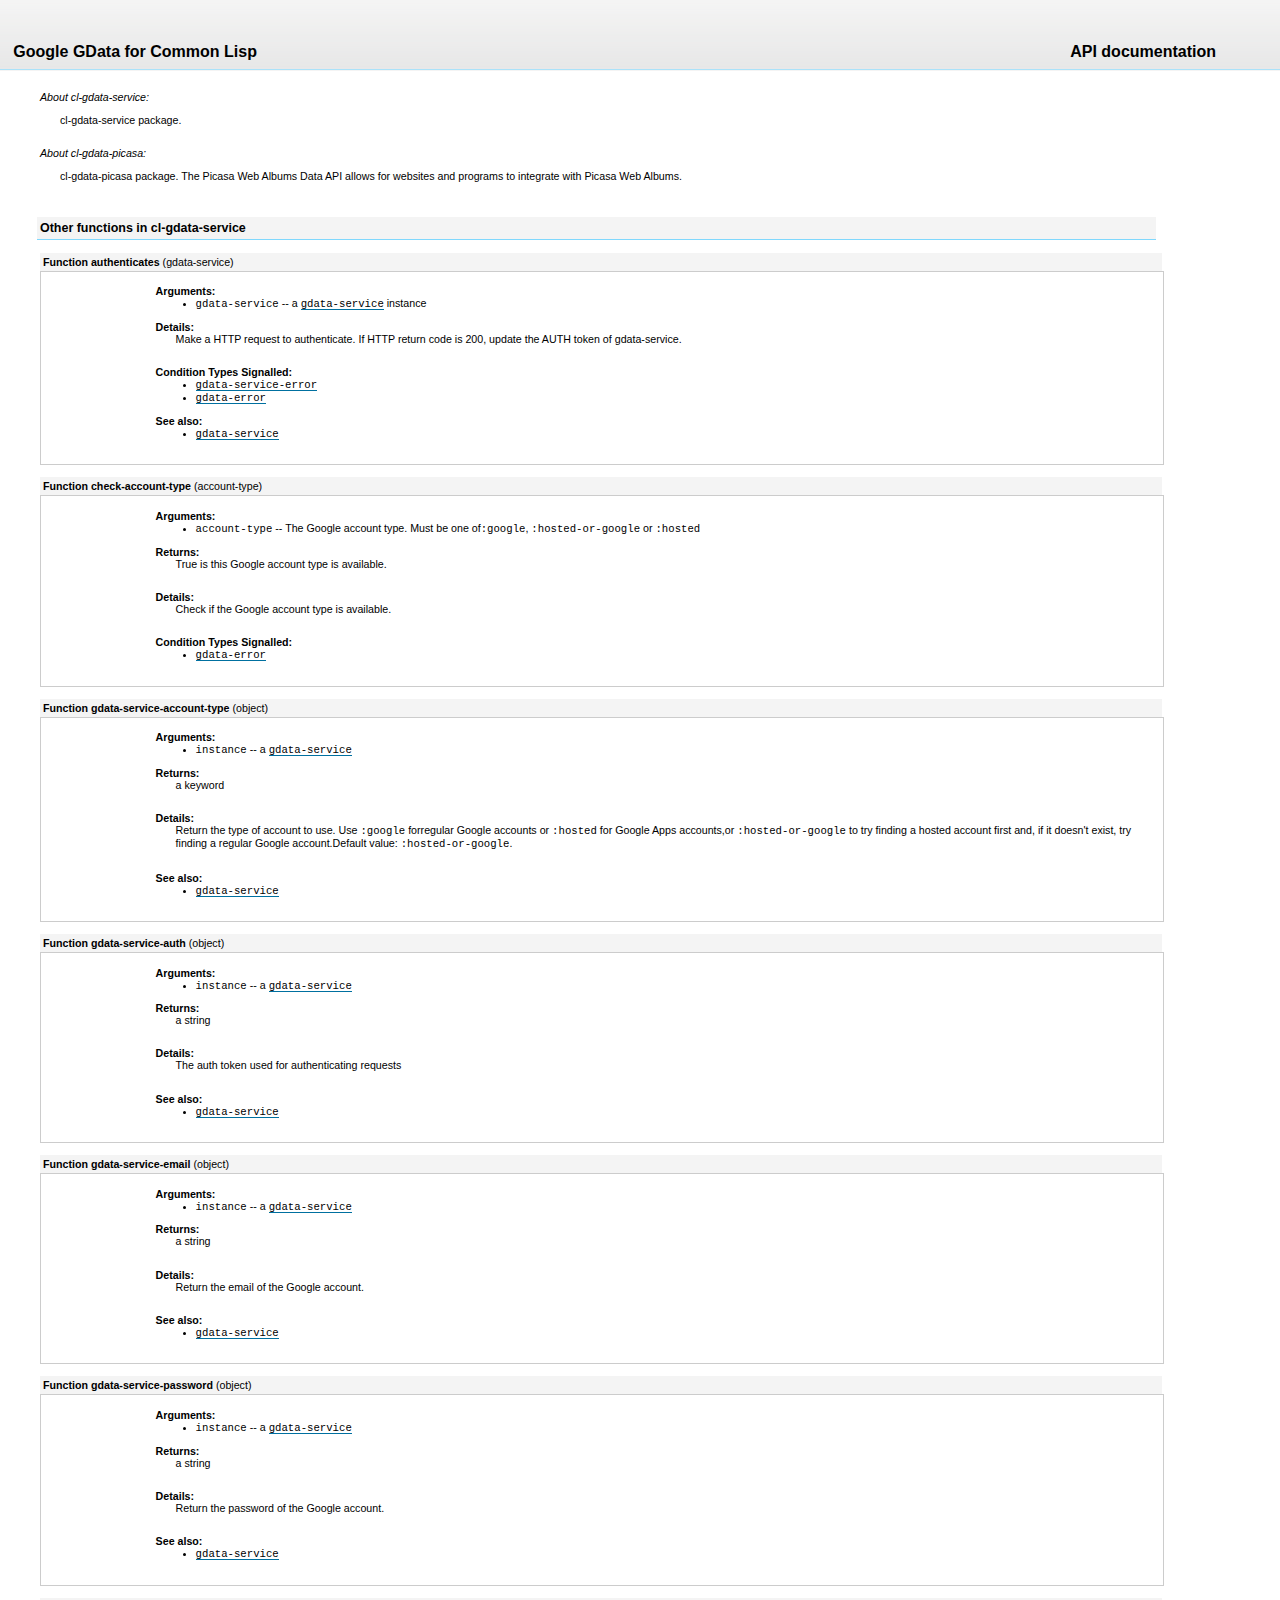
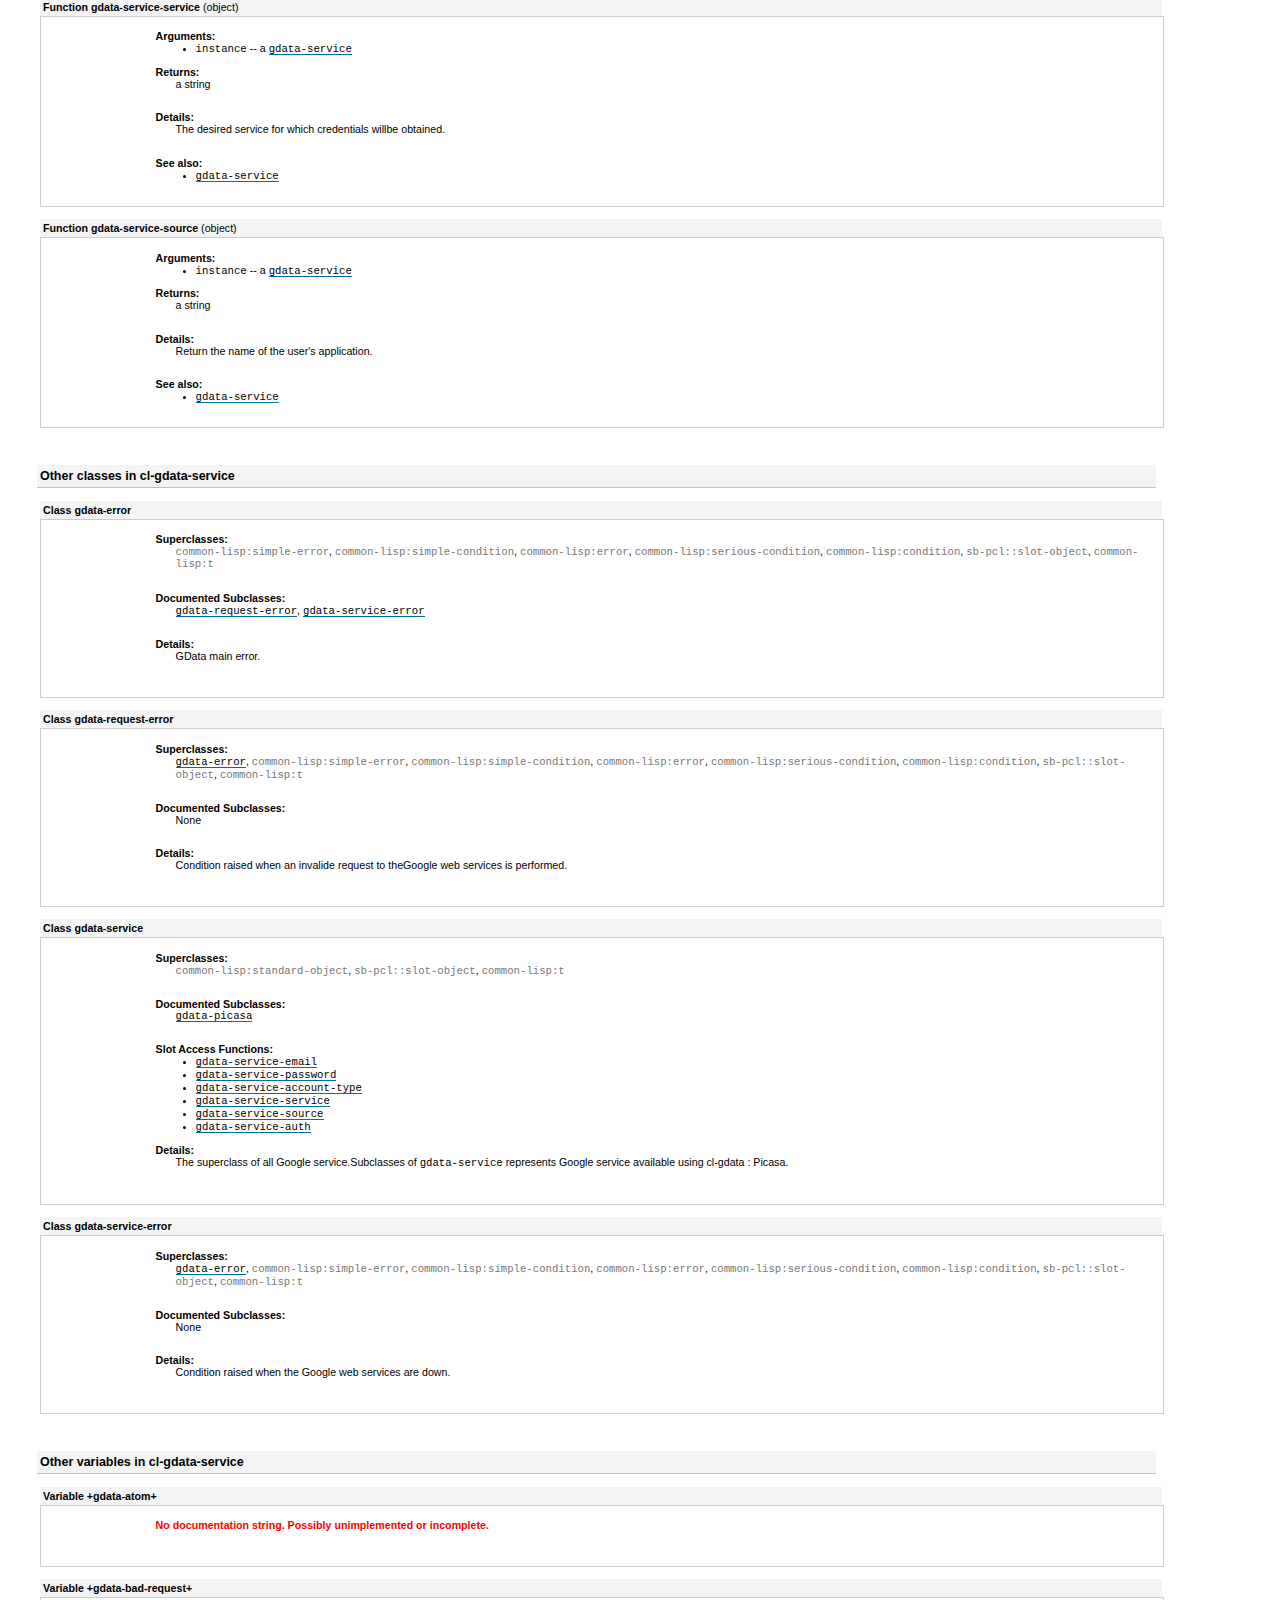
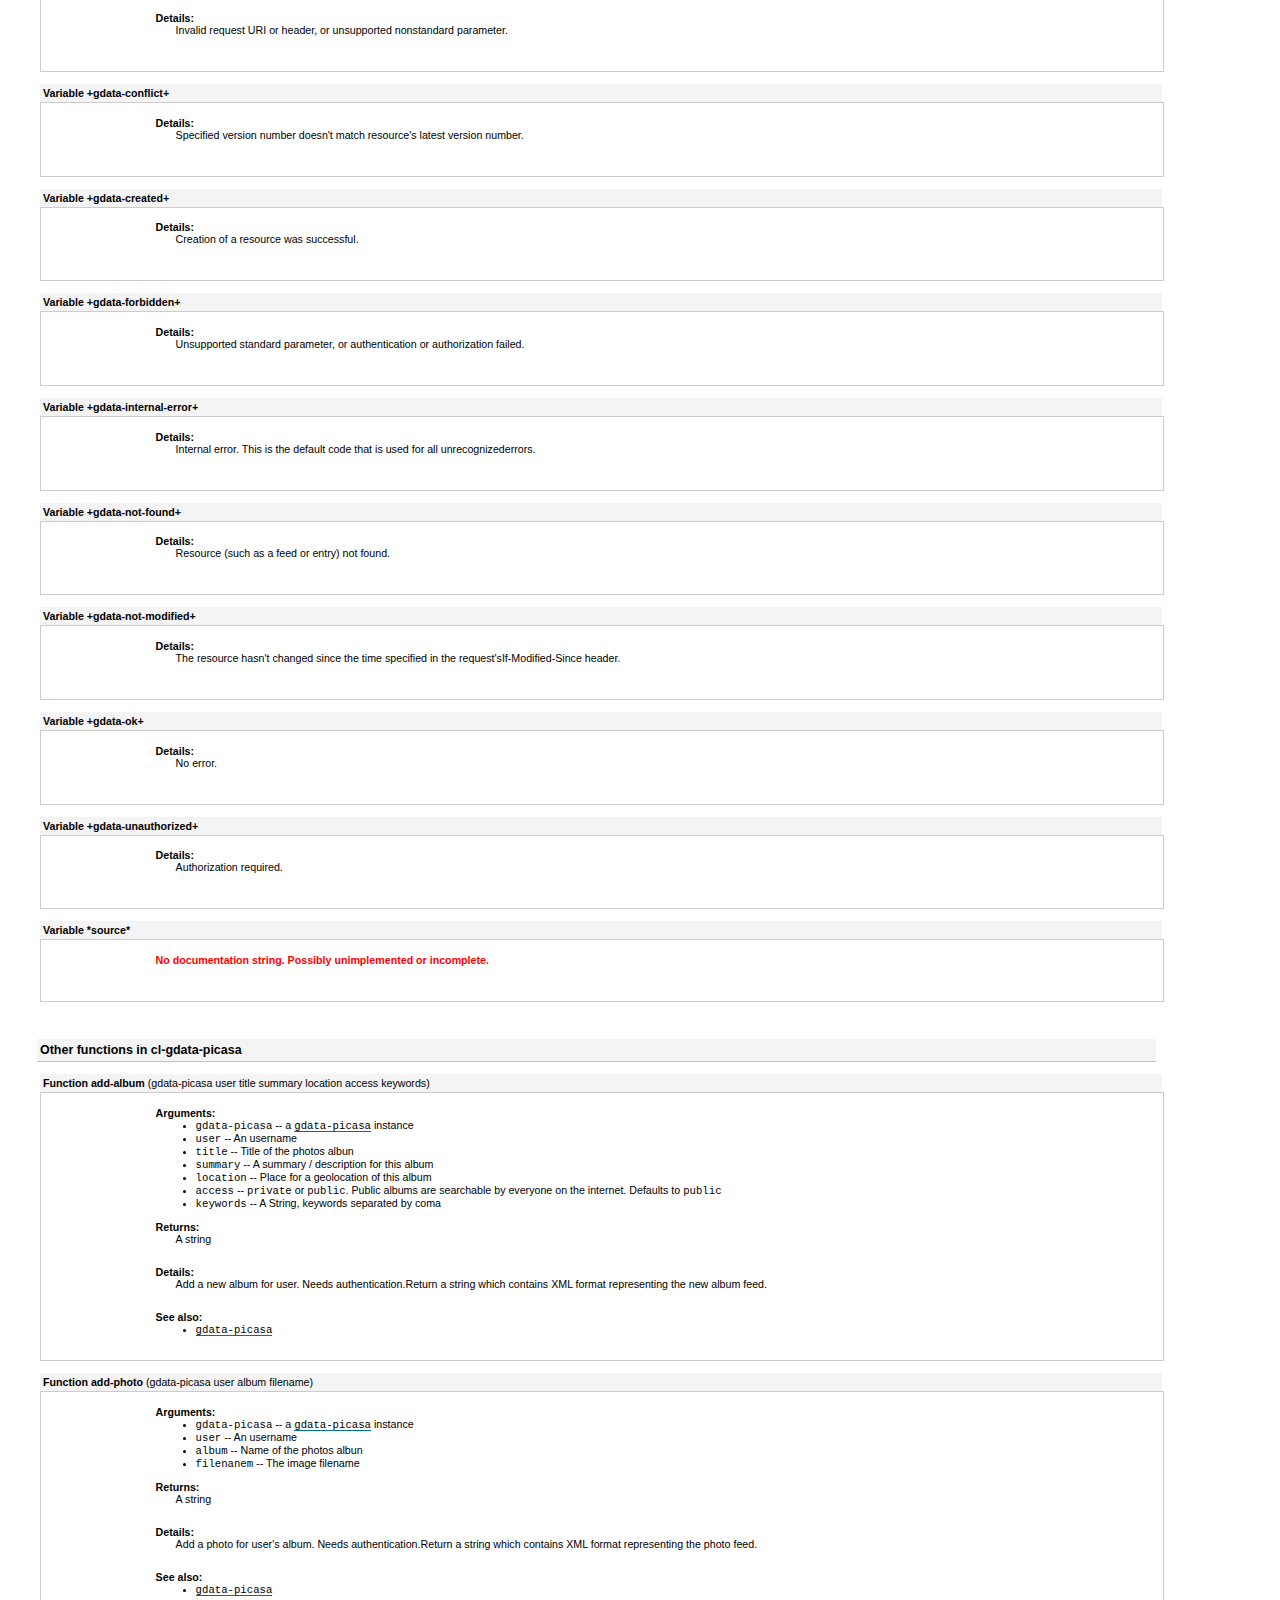
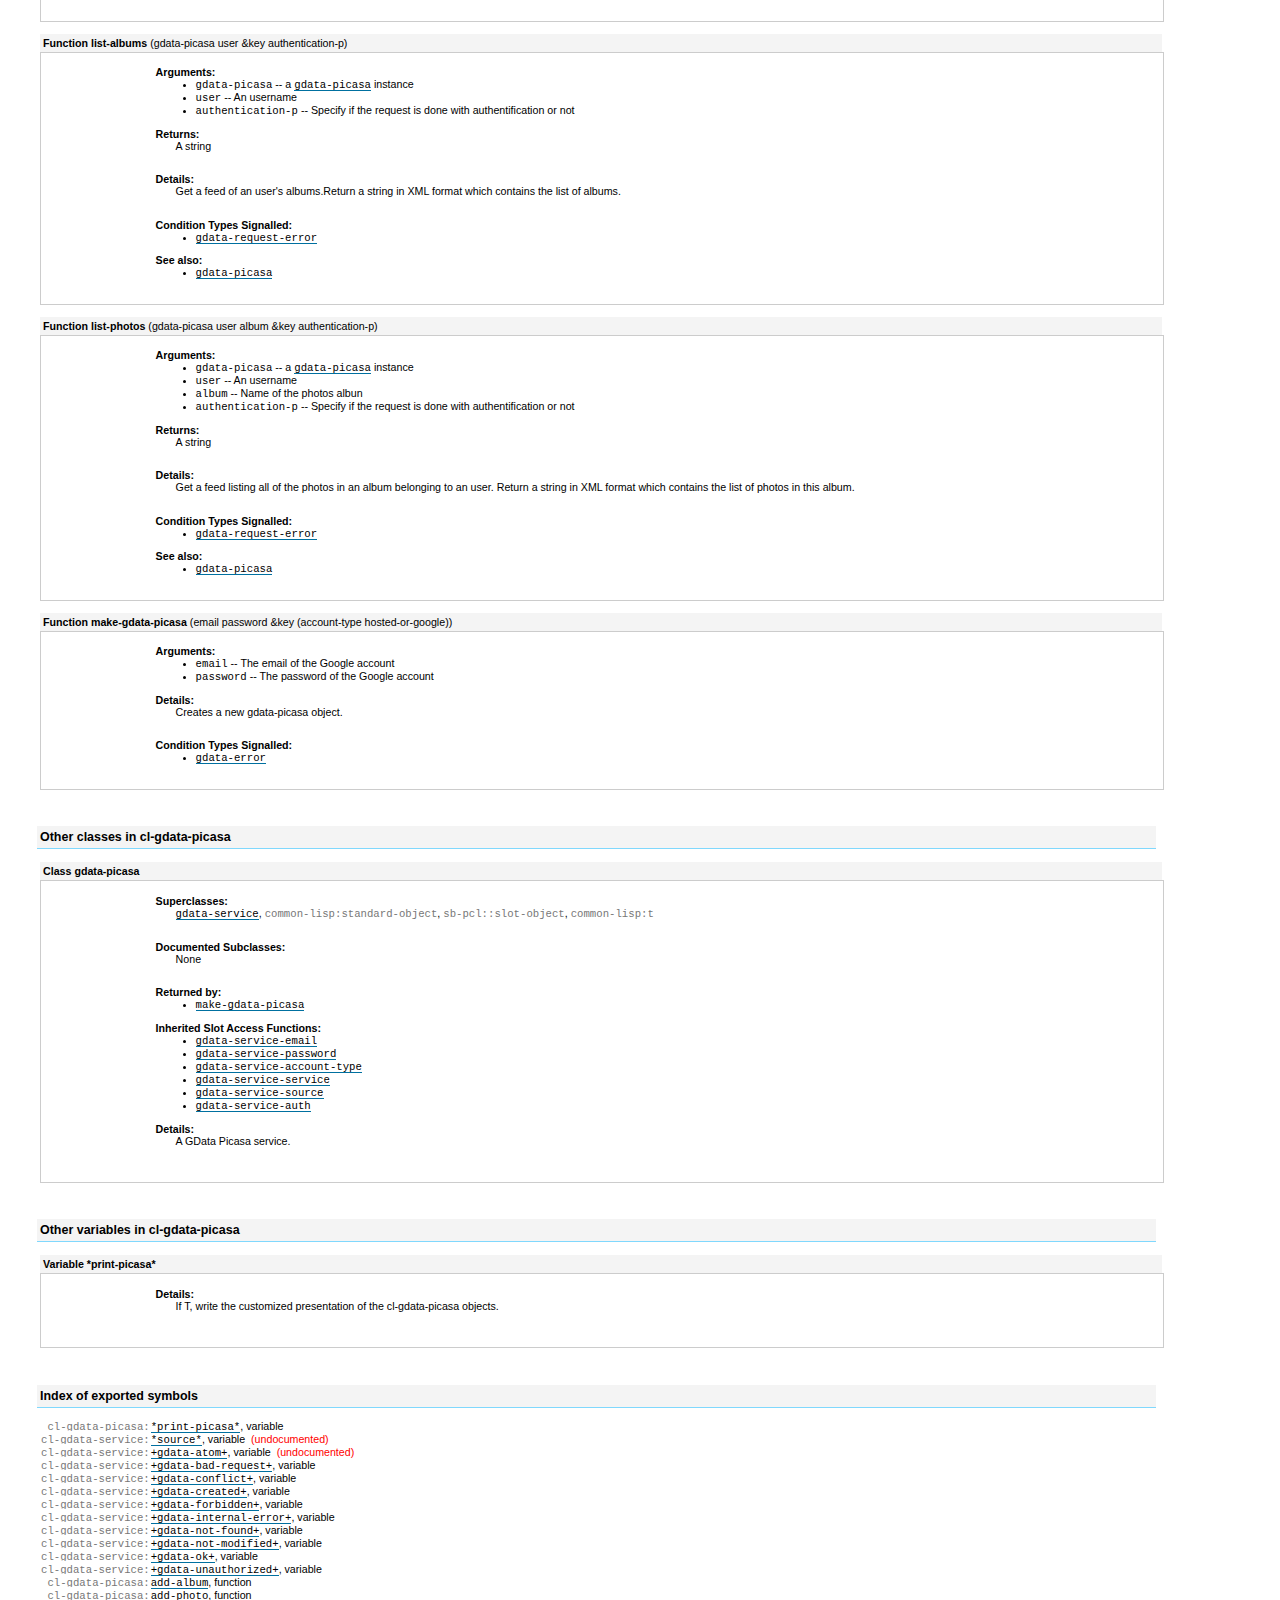
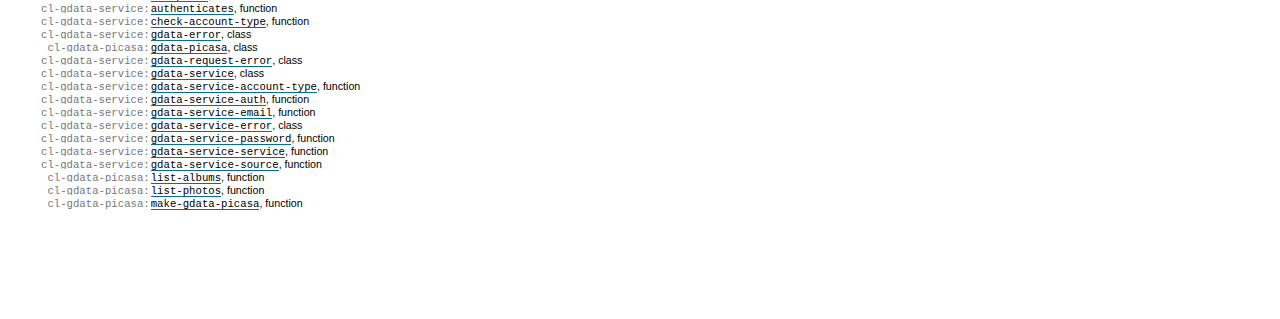
<file: www/api/index.html>
<!DOCTYPE html PUBLIC "-//W3C//DTD HTML 4.01 Transitional//EN" "http://www.w3.org/TR/html4/loose.dtd">
<html><head><meta http-equiv="Content-Type" content="text/html; charset=UTF-8"><title>cl-gdata API reference</title><link rel="stylesheet" type="text/css" href="index.css"><meta http-equiv="Content-Type" content="text/html; charset=UTF-8"></head><body><div id="header"><table cellspacing="0" cellpadding="0" width="100%"><tr><td valign="center">
		  
	      <b> Google GData for Common Lisp</b></td><td valign="center" align="right"><b>API documentation</b></td></tr></table></div><div class="main"><div id="sp-about-packages"><p><i>About cl-gdata-service:</i><div class="indent">cl-gdata-service package.</div></p><p><i>About cl-gdata-picasa:</i><div class="indent">cl-gdata-picasa package.
The Picasa Web Albums Data API allows for websites and programs to integrate with Picasa Web Albums.</div></p></div><h3>Other functions in cl-gdata-service</h3><a name="cl-gdata-service__fun__authenticates"></a><div class="sp-lambda-list"><b>Function authenticates</b> (gdata-service)</div><div class="sp-definition"><div class="sp-definition-body"><div class="sph3">Arguments:</div><ul><li><tt>gdata-service</tt> -- a <a href="#cl-gdata-service__class__gdata-service"><tt>gdata-service</tt></a> instance</li></ul><div class="sph3">Details:</div><div class="indent">Make a HTTP request to authenticate.
If HTTP return code is 200, update the AUTH token of gdata-service.</div><div class="sph3">Condition Types Signalled:</div><div><ul><li><a href="#cl-gdata-service__class__gdata-service-error"><tt>gdata-service-error</tt></a></li><li><a href="#cl-gdata-service__class__gdata-error"><tt>gdata-error</tt></a></li></ul></div><div class="sph3">See also:</div><div><ul><li><a href="#cl-gdata-service__class__gdata-service"><tt>gdata-service</tt></a></li></ul></div></div></div><br><a name="cl-gdata-service__fun__check-account-type"></a><div class="sp-lambda-list"><b>Function check-account-type</b> (account-type)</div><div class="sp-definition"><div class="sp-definition-body"><div class="sph3">Arguments:</div><ul><li><tt>account-type</tt> -- The Google account type. Must be one of<tt>:google</tt>, <tt>:hosted-or-google</tt> or <tt>:hosted</tt></li></ul><div class="sph3">Returns:</div><div class="indent">True is this Google account type is available.</div><div class="sph3">Details:</div><div class="indent">Check if the Google account type is available.</div><div class="sph3">Condition Types Signalled:</div><div><ul><li><a href="#cl-gdata-service__class__gdata-error"><tt>gdata-error</tt></a></li></ul></div></div></div><br><a name="cl-gdata-service__fun__gdata-service-account-type"></a><div class="sp-lambda-list"><b>Function gdata-service-account-type</b> (object)</div><div class="sp-definition"><div class="sp-definition-body"><div class="sph3">Arguments:</div><ul><li><tt>instance</tt> -- a <a href="#cl-gdata-service__class__gdata-service"><tt>gdata-service</tt></a></li></ul><div class="sph3">Returns:</div><div class="indent">a keyword</div><div class="sph3">Details:</div><div class="indent">              Return the type of account to use. Use <tt>:google</tt> forregular Google accounts or <tt>:hosted</tt> for Google Apps accounts,or <tt>:hosted-or-google</tt> to try finding a hosted account first and,
if it doesn't exist, try finding a regular Google account.Default value: <tt>:hosted-or-google</tt>.</div><div class="sph3">See also:</div><div><ul><li><a href="#cl-gdata-service__class__gdata-service"><tt>gdata-service</tt></a></li></ul></div></div></div><br><a name="cl-gdata-service__fun__gdata-service-auth"></a><div class="sp-lambda-list"><b>Function gdata-service-auth</b> (object)</div><div class="sp-definition"><div class="sp-definition-body"><div class="sph3">Arguments:</div><ul><li><tt>instance</tt> -- a <a href="#cl-gdata-service__class__gdata-service"><tt>gdata-service</tt></a></li></ul><div class="sph3">Returns:</div><div class="indent">a string</div><div class="sph3">Details:</div><div class="indent">              The auth token used for authenticating requests</div><div class="sph3">See also:</div><div><ul><li><a href="#cl-gdata-service__class__gdata-service"><tt>gdata-service</tt></a></li></ul></div></div></div><br><a name="cl-gdata-service__fun__gdata-service-email"></a><div class="sp-lambda-list"><b>Function gdata-service-email</b> (object)</div><div class="sp-definition"><div class="sp-definition-body"><div class="sph3">Arguments:</div><ul><li><tt>instance</tt> -- a <a href="#cl-gdata-service__class__gdata-service"><tt>gdata-service</tt></a></li></ul><div class="sph3">Returns:</div><div class="indent">a string</div><div class="sph3">Details:</div><div class="indent">              Return the email of the Google account.</div><div class="sph3">See also:</div><div><ul><li><a href="#cl-gdata-service__class__gdata-service"><tt>gdata-service</tt></a></li></ul></div></div></div><br><a name="cl-gdata-service__fun__gdata-service-password"></a><div class="sp-lambda-list"><b>Function gdata-service-password</b> (object)</div><div class="sp-definition"><div class="sp-definition-body"><div class="sph3">Arguments:</div><ul><li><tt>instance</tt> -- a <a href="#cl-gdata-service__class__gdata-service"><tt>gdata-service</tt></a></li></ul><div class="sph3">Returns:</div><div class="indent">a string</div><div class="sph3">Details:</div><div class="indent">              Return the password of the Google account.</div><div class="sph3">See also:</div><div><ul><li><a href="#cl-gdata-service__class__gdata-service"><tt>gdata-service</tt></a></li></ul></div></div></div><br><a name="cl-gdata-service__fun__gdata-service-service"></a><div class="sp-lambda-list"><b>Function gdata-service-service</b> (object)</div><div class="sp-definition"><div class="sp-definition-body"><div class="sph3">Arguments:</div><ul><li><tt>instance</tt> -- a <a href="#cl-gdata-service__class__gdata-service"><tt>gdata-service</tt></a></li></ul><div class="sph3">Returns:</div><div class="indent">a string</div><div class="sph3">Details:</div><div class="indent">       
       The desired service for which credentials willbe obtained.</div><div class="sph3">See also:</div><div><ul><li><a href="#cl-gdata-service__class__gdata-service"><tt>gdata-service</tt></a></li></ul></div></div></div><br><a name="cl-gdata-service__fun__gdata-service-source"></a><div class="sp-lambda-list"><b>Function gdata-service-source</b> (object)</div><div class="sp-definition"><div class="sp-definition-body"><div class="sph3">Arguments:</div><ul><li><tt>instance</tt> -- a <a href="#cl-gdata-service__class__gdata-service"><tt>gdata-service</tt></a></li></ul><div class="sph3">Returns:</div><div class="indent">a string</div><div class="sph3">Details:</div><div class="indent">              Return the name of the user's application.</div><div class="sph3">See also:</div><div><ul><li><a href="#cl-gdata-service__class__gdata-service"><tt>gdata-service</tt></a></li></ul></div></div></div><br><h3>Other classes in cl-gdata-service</h3><a name="cl-gdata-service__class__gdata-error"></a><div class="sp-lambda-list"><b>Class gdata-error</b></div><div class="sp-definition"><div class="sp-definition-body"><div class="sph3">Superclasses:</div><div class="indent"><tt style="color: #777777">common-lisp:simple-error</tt>, <tt style="color: #777777">common-lisp:simple-condition</tt>, <tt style="color: #777777">common-lisp:error</tt>, <tt style="color: #777777">common-lisp:serious-condition</tt>, <tt style="color: #777777">common-lisp:condition</tt>, <tt style="color: #777777">sb-pcl::slot-object</tt>, <tt style="color: #777777">common-lisp:t</tt></div><div class="sph3">Documented Subclasses:</div><div class="indent"><a href="#cl-gdata-service__class__gdata-request-error"><tt>gdata-request-error</tt></a>, <a href="#cl-gdata-service__class__gdata-service-error"><tt>gdata-service-error</tt></a></div><div class="sph3">Details:</div><div class="indent">GData main error.</div></div></div><br><a name="cl-gdata-service__class__gdata-request-error"></a><div class="sp-lambda-list"><b>Class gdata-request-error</b></div><div class="sp-definition"><div class="sp-definition-body"><div class="sph3">Superclasses:</div><div class="indent"><a href="#cl-gdata-service__class__gdata-error"><tt>gdata-error</tt></a>, <tt style="color: #777777">common-lisp:simple-error</tt>, <tt style="color: #777777">common-lisp:simple-condition</tt>, <tt style="color: #777777">common-lisp:error</tt>, <tt style="color: #777777">common-lisp:serious-condition</tt>, <tt style="color: #777777">common-lisp:condition</tt>, <tt style="color: #777777">sb-pcl::slot-object</tt>, <tt style="color: #777777">common-lisp:t</tt></div><div class="sph3">Documented Subclasses:</div><div class="indent">
	      None
	    </div><div class="sph3">Details:</div><div class="indent">Condition raised when an invalide request to theGoogle web services is performed.</div></div></div><br><a name="cl-gdata-service__class__gdata-service"></a><div class="sp-lambda-list"><b>Class gdata-service</b></div><div class="sp-definition"><div class="sp-definition-body"><div class="sph3">Superclasses:</div><div class="indent"><tt style="color: #777777">common-lisp:standard-object</tt>, <tt style="color: #777777">sb-pcl::slot-object</tt>, <tt style="color: #777777">common-lisp:t</tt></div><div class="sph3">Documented Subclasses:</div><div class="indent"><a href="#cl-gdata-picasa__class__gdata-picasa"><tt>gdata-picasa</tt></a></div><div class="sph3">Slot Access Functions:</div><div><ul><li><a href="#cl-gdata-service__fun__gdata-service-email"><tt>gdata-service-email</tt></a></li><li><a href="#cl-gdata-service__fun__gdata-service-password"><tt>gdata-service-password</tt></a></li><li><a href="#cl-gdata-service__fun__gdata-service-account-type"><tt>gdata-service-account-type</tt></a></li><li><a href="#cl-gdata-service__fun__gdata-service-service"><tt>gdata-service-service</tt></a></li><li><a href="#cl-gdata-service__fun__gdata-service-source"><tt>gdata-service-source</tt></a></li><li><a href="#cl-gdata-service__fun__gdata-service-auth"><tt>gdata-service-auth</tt></a></li></ul></div><div class="sph3">Details:</div><div class="indent">The superclass of all Google service.Subclasses of <tt>gdata-service</tt> represents Google service available using
cl-gdata : Picasa.</div></div></div><br><a name="cl-gdata-service__class__gdata-service-error"></a><div class="sp-lambda-list"><b>Class gdata-service-error</b></div><div class="sp-definition"><div class="sp-definition-body"><div class="sph3">Superclasses:</div><div class="indent"><a href="#cl-gdata-service__class__gdata-error"><tt>gdata-error</tt></a>, <tt style="color: #777777">common-lisp:simple-error</tt>, <tt style="color: #777777">common-lisp:simple-condition</tt>, <tt style="color: #777777">common-lisp:error</tt>, <tt style="color: #777777">common-lisp:serious-condition</tt>, <tt style="color: #777777">common-lisp:condition</tt>, <tt style="color: #777777">sb-pcl::slot-object</tt>, <tt style="color: #777777">common-lisp:t</tt></div><div class="sph3">Documented Subclasses:</div><div class="indent">
	      None
	    </div><div class="sph3">Details:</div><div class="indent">Condition raised when the Google web services are down.</div></div></div><br><h3>Other variables in cl-gdata-service</h3><a name="cl-gdata-service__variable__+gdata-atom+"></a><div class="sp-lambda-list"><b>Variable +gdata-atom+</b></div><div class="sp-definition"><div class="sp-definition-body"><p style="color: red; font-weight: bold">
	  No documentation string.  Possibly unimplemented or incomplete.
	</p></div></div><br><a name="cl-gdata-service__variable__+gdata-bad-request+"></a><div class="sp-lambda-list"><b>Variable +gdata-bad-request+</b></div><div class="sp-definition"><div class="sp-definition-body"><div class="sph3">Details:</div><div class="indent">Invalid request URI or header, or unsupported nonstandard parameter.</div></div></div><br><a name="cl-gdata-service__variable__+gdata-conflict+"></a><div class="sp-lambda-list"><b>Variable +gdata-conflict+</b></div><div class="sp-definition"><div class="sp-definition-body"><div class="sph3">Details:</div><div class="indent">Specified version number doesn't match resource's latest version number.</div></div></div><br><a name="cl-gdata-service__variable__+gdata-created+"></a><div class="sp-lambda-list"><b>Variable +gdata-created+</b></div><div class="sp-definition"><div class="sp-definition-body"><div class="sph3">Details:</div><div class="indent">Creation of a resource was successful.</div></div></div><br><a name="cl-gdata-service__variable__+gdata-forbidden+"></a><div class="sp-lambda-list"><b>Variable +gdata-forbidden+</b></div><div class="sp-definition"><div class="sp-definition-body"><div class="sph3">Details:</div><div class="indent">Unsupported standard parameter, or authentication or authorization failed.</div></div></div><br><a name="cl-gdata-service__variable__+gdata-internal-error+"></a><div class="sp-lambda-list"><b>Variable +gdata-internal-error+</b></div><div class="sp-definition"><div class="sp-definition-body"><div class="sph3">Details:</div><div class="indent">Internal error. This is the default code that is used for all unrecognizederrors.</div></div></div><br><a name="cl-gdata-service__variable__+gdata-not-found+"></a><div class="sp-lambda-list"><b>Variable +gdata-not-found+</b></div><div class="sp-definition"><div class="sp-definition-body"><div class="sph3">Details:</div><div class="indent">Resource (such as a feed or entry) not found.</div></div></div><br><a name="cl-gdata-service__variable__+gdata-not-modified+"></a><div class="sp-lambda-list"><b>Variable +gdata-not-modified+</b></div><div class="sp-definition"><div class="sp-definition-body"><div class="sph3">Details:</div><div class="indent">The resource hasn't changed since the time specified in the request'sIf-Modified-Since header.</div></div></div><br><a name="cl-gdata-service__variable__+gdata-ok+"></a><div class="sp-lambda-list"><b>Variable +gdata-ok+</b></div><div class="sp-definition"><div class="sp-definition-body"><div class="sph3">Details:</div><div class="indent">No error.</div></div></div><br><a name="cl-gdata-service__variable__+gdata-unauthorized+"></a><div class="sp-lambda-list"><b>Variable +gdata-unauthorized+</b></div><div class="sp-definition"><div class="sp-definition-body"><div class="sph3">Details:</div><div class="indent">Authorization required.</div></div></div><br><a name="cl-gdata-service__variable___source_"></a><div class="sp-lambda-list"><b>Variable *source*</b></div><div class="sp-definition"><div class="sp-definition-body"><p style="color: red; font-weight: bold">
	  No documentation string.  Possibly unimplemented or incomplete.
	</p></div></div><br><h3>Other functions in cl-gdata-picasa</h3><a name="cl-gdata-picasa__fun__add-album"></a><div class="sp-lambda-list"><b>Function add-album</b> (gdata-picasa user title summary location access keywords)</div><div class="sp-definition"><div class="sp-definition-body"><div class="sph3">Arguments:</div><ul><li><tt>gdata-picasa</tt> -- a <a href="#cl-gdata-picasa__class__gdata-picasa"><tt>gdata-picasa</tt></a> instance</li><li><tt>user</tt> -- An username</li><li><tt>title</tt> -- Title of the photos albun</li><li><tt>summary</tt> -- A summary / description for this album</li><li><tt>location</tt> -- Place for a geolocation of this album</li><li><tt>access</tt> -- <tt>private</tt> or <tt>public</tt>. Public albums are searchable by everyone on the internet. Defaults to <tt>public</tt></li><li><tt>keywords</tt> -- A String, keywords separated by coma</li></ul><div class="sph3">Returns:</div><div class="indent">A string</div><div class="sph3">Details:</div><div class="indent">Add a new album for user. Needs authentication.Return a string which contains XML format representing the new album feed.</div><div class="sph3">See also:</div><div><ul><li><a href="#cl-gdata-picasa__class__gdata-picasa"><tt>gdata-picasa</tt></a></li></ul></div></div></div><br><a name="cl-gdata-picasa__fun__add-photo"></a><div class="sp-lambda-list"><b>Function add-photo</b> (gdata-picasa user album filename)</div><div class="sp-definition"><div class="sp-definition-body"><div class="sph3">Arguments:</div><ul><li><tt>gdata-picasa</tt> -- a <a href="#cl-gdata-picasa__class__gdata-picasa"><tt>gdata-picasa</tt></a> instance</li><li><tt>user</tt> -- An username</li><li><tt>album</tt> -- Name of the photos albun</li><li><tt>filenanem</tt> -- The image filename</li></ul><div class="sph3">Returns:</div><div class="indent">A string</div><div class="sph3">Details:</div><div class="indent">Add a photo for user's album. Needs authentication.Return a string which contains XML format representing the photo feed.</div><div class="sph3">See also:</div><div><ul><li><a href="#cl-gdata-picasa__class__gdata-picasa"><tt>gdata-picasa</tt></a></li></ul></div></div></div><br><a name="cl-gdata-picasa__fun__list-albums"></a><div class="sp-lambda-list"><b>Function list-albums</b> (gdata-picasa user &amp;key authentication-p)</div><div class="sp-definition"><div class="sp-definition-body"><div class="sph3">Arguments:</div><ul><li><tt>gdata-picasa</tt> -- a <a href="#cl-gdata-picasa__class__gdata-picasa"><tt>gdata-picasa</tt></a> instance</li><li><tt>user</tt> -- An username</li><li><tt>authentication-p</tt> -- Specify if the request is done with authentification or not</li></ul><div class="sph3">Returns:</div><div class="indent">A string</div><div class="sph3">Details:</div><div class="indent">Get a feed of an user's albums.Return a string in XML format which contains the list of albums.</div><div class="sph3">Condition Types Signalled:</div><div><ul><li><a href="#cl-gdata-service__class__gdata-request-error"><tt>gdata-request-error</tt></a></li></ul></div><div class="sph3">See also:</div><div><ul><li><a href="#cl-gdata-picasa__class__gdata-picasa"><tt>gdata-picasa</tt></a></li></ul></div></div></div><br><a name="cl-gdata-picasa__fun__list-photos"></a><div class="sp-lambda-list"><b>Function list-photos</b> (gdata-picasa user album &amp;key authentication-p)</div><div class="sp-definition"><div class="sp-definition-body"><div class="sph3">Arguments:</div><ul><li><tt>gdata-picasa</tt> -- a <a href="#cl-gdata-picasa__class__gdata-picasa"><tt>gdata-picasa</tt></a> instance</li><li><tt>user</tt> -- An username</li><li><tt>album</tt> -- Name of the photos albun</li><li><tt>authentication-p</tt> -- Specify if the request is done with authentification or not</li></ul><div class="sph3">Returns:</div><div class="indent">A string</div><div class="sph3">Details:</div><div class="indent">Get a feed listing all of the photos in an album belonging
to an user.
Return a string in XML format which contains the list of photos in this album.</div><div class="sph3">Condition Types Signalled:</div><div><ul><li><a href="#cl-gdata-service__class__gdata-request-error"><tt>gdata-request-error</tt></a></li></ul></div><div class="sph3">See also:</div><div><ul><li><a href="#cl-gdata-picasa__class__gdata-picasa"><tt>gdata-picasa</tt></a></li></ul></div></div></div><br><a name="cl-gdata-picasa__fun__make-gdata-picasa"></a><div class="sp-lambda-list"><b>Function make-gdata-picasa</b> (email password &amp;key (account-type hosted-or-google))</div><div class="sp-definition"><div class="sp-definition-body"><div class="sph3">Arguments:</div><ul><li><tt>email</tt> -- The email of the Google account</li><li><tt>password</tt> -- The password of the Google account</li></ul><div class="sph3">Details:</div><div class="indent">Creates a new gdata-picasa object.</div><div class="sph3">Condition Types Signalled:</div><div><ul><li><a href="#cl-gdata-service__class__gdata-error"><tt>gdata-error</tt></a></li></ul></div></div></div><br><h3>Other classes in cl-gdata-picasa</h3><a name="cl-gdata-picasa__class__gdata-picasa"></a><div class="sp-lambda-list"><b>Class gdata-picasa</b></div><div class="sp-definition"><div class="sp-definition-body"><div class="sph3">Superclasses:</div><div class="indent"><a href="#cl-gdata-service__class__gdata-service"><tt>gdata-service</tt></a>, <tt style="color: #777777">common-lisp:standard-object</tt>, <tt style="color: #777777">sb-pcl::slot-object</tt>, <tt style="color: #777777">common-lisp:t</tt></div><div class="sph3">Documented Subclasses:</div><div class="indent">
	      None
	    </div><div class="sph3">Returned by:</div><div><ul><li><a href="#cl-gdata-picasa__fun__make-gdata-picasa"><tt>make-gdata-picasa</tt></a></li></ul></div><div class="sph3">Inherited Slot Access Functions:</div><div><ul><li><a href="#cl-gdata-service__fun__gdata-service-email"><tt>gdata-service-email</tt></a></li><li><a href="#cl-gdata-service__fun__gdata-service-password"><tt>gdata-service-password</tt></a></li><li><a href="#cl-gdata-service__fun__gdata-service-account-type"><tt>gdata-service-account-type</tt></a></li><li><a href="#cl-gdata-service__fun__gdata-service-service"><tt>gdata-service-service</tt></a></li><li><a href="#cl-gdata-service__fun__gdata-service-source"><tt>gdata-service-source</tt></a></li><li><a href="#cl-gdata-service__fun__gdata-service-auth"><tt>gdata-service-auth</tt></a></li></ul></div><div class="sph3">Details:</div><div class="indent">A GData Picasa service.</div></div></div><br><h3>Other variables in cl-gdata-picasa</h3><a name="cl-gdata-picasa__variable___print-picasa_"></a><div class="sp-lambda-list"><b>Variable *print-picasa*</b></div><div class="sp-definition"><div class="sp-definition-body"><div class="sph3">Details:</div><div class="indent">If T, write the customized presentation of the cl-gdata-picasa objects.</div></div></div><br><h3><a name="index"></a>Index of exported symbols</h3><table cellspacing="0" cellpadding="0"><tr><td valign="top" align="right" nowrap><span class="nonlink"><tt><span style="color: #777777">cl-gdata-picasa:</span></tt></span></td><td valign="top"><a href="#cl-gdata-picasa__variable___print-picasa_"><tt>*print-picasa*</tt></a>, variable</td></tr><tr><td valign="top" align="right" nowrap><span class="nonlink"><tt><span style="color: #777777">cl-gdata-service:</span></tt></span></td><td valign="top"><a href="#cl-gdata-service__variable___source_"><tt>*source*</tt></a>, variable <span style="color: red">
	(undocumented)
      </span></td></tr><tr><td valign="top" align="right" nowrap><span class="nonlink"><tt><span style="color: #777777">cl-gdata-service:</span></tt></span></td><td valign="top"><a href="#cl-gdata-service__variable__+gdata-atom+"><tt>+gdata-atom+</tt></a>, variable <span style="color: red">
	(undocumented)
      </span></td></tr><tr><td valign="top" align="right" nowrap><span class="nonlink"><tt><span style="color: #777777">cl-gdata-service:</span></tt></span></td><td valign="top"><a href="#cl-gdata-service__variable__+gdata-bad-request+"><tt>+gdata-bad-request+</tt></a>, variable</td></tr><tr><td valign="top" align="right" nowrap><span class="nonlink"><tt><span style="color: #777777">cl-gdata-service:</span></tt></span></td><td valign="top"><a href="#cl-gdata-service__variable__+gdata-conflict+"><tt>+gdata-conflict+</tt></a>, variable</td></tr><tr><td valign="top" align="right" nowrap><span class="nonlink"><tt><span style="color: #777777">cl-gdata-service:</span></tt></span></td><td valign="top"><a href="#cl-gdata-service__variable__+gdata-created+"><tt>+gdata-created+</tt></a>, variable</td></tr><tr><td valign="top" align="right" nowrap><span class="nonlink"><tt><span style="color: #777777">cl-gdata-service:</span></tt></span></td><td valign="top"><a href="#cl-gdata-service__variable__+gdata-forbidden+"><tt>+gdata-forbidden+</tt></a>, variable</td></tr><tr><td valign="top" align="right" nowrap><span class="nonlink"><tt><span style="color: #777777">cl-gdata-service:</span></tt></span></td><td valign="top"><a href="#cl-gdata-service__variable__+gdata-internal-error+"><tt>+gdata-internal-error+</tt></a>, variable</td></tr><tr><td valign="top" align="right" nowrap><span class="nonlink"><tt><span style="color: #777777">cl-gdata-service:</span></tt></span></td><td valign="top"><a href="#cl-gdata-service__variable__+gdata-not-found+"><tt>+gdata-not-found+</tt></a>, variable</td></tr><tr><td valign="top" align="right" nowrap><span class="nonlink"><tt><span style="color: #777777">cl-gdata-service:</span></tt></span></td><td valign="top"><a href="#cl-gdata-service__variable__+gdata-not-modified+"><tt>+gdata-not-modified+</tt></a>, variable</td></tr><tr><td valign="top" align="right" nowrap><span class="nonlink"><tt><span style="color: #777777">cl-gdata-service:</span></tt></span></td><td valign="top"><a href="#cl-gdata-service__variable__+gdata-ok+"><tt>+gdata-ok+</tt></a>, variable</td></tr><tr><td valign="top" align="right" nowrap><span class="nonlink"><tt><span style="color: #777777">cl-gdata-service:</span></tt></span></td><td valign="top"><a href="#cl-gdata-service__variable__+gdata-unauthorized+"><tt>+gdata-unauthorized+</tt></a>, variable</td></tr><tr><td valign="top" align="right" nowrap><span class="nonlink"><tt><span style="color: #777777">cl-gdata-picasa:</span></tt></span></td><td valign="top"><a href="#cl-gdata-picasa__fun__add-album"><tt>add-album</tt></a>, function</td></tr><tr><td valign="top" align="right" nowrap><span class="nonlink"><tt><span style="color: #777777">cl-gdata-picasa:</span></tt></span></td><td valign="top"><a href="#cl-gdata-picasa__fun__add-photo"><tt>add-photo</tt></a>, function</td></tr><tr><td valign="top" align="right" nowrap><span class="nonlink"><tt><span style="color: #777777">cl-gdata-service:</span></tt></span></td><td valign="top"><a href="#cl-gdata-service__fun__authenticates"><tt>authenticates</tt></a>, function</td></tr><tr><td valign="top" align="right" nowrap><span class="nonlink"><tt><span style="color: #777777">cl-gdata-service:</span></tt></span></td><td valign="top"><a href="#cl-gdata-service__fun__check-account-type"><tt>check-account-type</tt></a>, function</td></tr><tr><td valign="top" align="right" nowrap><span class="nonlink"><tt><span style="color: #777777">cl-gdata-service:</span></tt></span></td><td valign="top"><a href="#cl-gdata-service__class__gdata-error"><tt>gdata-error</tt></a>, class</td></tr><tr><td valign="top" align="right" nowrap><span class="nonlink"><tt><span style="color: #777777">cl-gdata-picasa:</span></tt></span></td><td valign="top"><a href="#cl-gdata-picasa__class__gdata-picasa"><tt>gdata-picasa</tt></a>, class</td></tr><tr><td valign="top" align="right" nowrap><span class="nonlink"><tt><span style="color: #777777">cl-gdata-service:</span></tt></span></td><td valign="top"><a href="#cl-gdata-service__class__gdata-request-error"><tt>gdata-request-error</tt></a>, class</td></tr><tr><td valign="top" align="right" nowrap><span class="nonlink"><tt><span style="color: #777777">cl-gdata-service:</span></tt></span></td><td valign="top"><a href="#cl-gdata-service__class__gdata-service"><tt>gdata-service</tt></a>, class</td></tr><tr><td valign="top" align="right" nowrap><span class="nonlink"><tt><span style="color: #777777">cl-gdata-service:</span></tt></span></td><td valign="top"><a href="#cl-gdata-service__fun__gdata-service-account-type"><tt>gdata-service-account-type</tt></a>, function</td></tr><tr><td valign="top" align="right" nowrap><span class="nonlink"><tt><span style="color: #777777">cl-gdata-service:</span></tt></span></td><td valign="top"><a href="#cl-gdata-service__fun__gdata-service-auth"><tt>gdata-service-auth</tt></a>, function</td></tr><tr><td valign="top" align="right" nowrap><span class="nonlink"><tt><span style="color: #777777">cl-gdata-service:</span></tt></span></td><td valign="top"><a href="#cl-gdata-service__fun__gdata-service-email"><tt>gdata-service-email</tt></a>, function</td></tr><tr><td valign="top" align="right" nowrap><span class="nonlink"><tt><span style="color: #777777">cl-gdata-service:</span></tt></span></td><td valign="top"><a href="#cl-gdata-service__class__gdata-service-error"><tt>gdata-service-error</tt></a>, class</td></tr><tr><td valign="top" align="right" nowrap><span class="nonlink"><tt><span style="color: #777777">cl-gdata-service:</span></tt></span></td><td valign="top"><a href="#cl-gdata-service__fun__gdata-service-password"><tt>gdata-service-password</tt></a>, function</td></tr><tr><td valign="top" align="right" nowrap><span class="nonlink"><tt><span style="color: #777777">cl-gdata-service:</span></tt></span></td><td valign="top"><a href="#cl-gdata-service__fun__gdata-service-service"><tt>gdata-service-service</tt></a>, function</td></tr><tr><td valign="top" align="right" nowrap><span class="nonlink"><tt><span style="color: #777777">cl-gdata-service:</span></tt></span></td><td valign="top"><a href="#cl-gdata-service__fun__gdata-service-source"><tt>gdata-service-source</tt></a>, function</td></tr><tr><td valign="top" align="right" nowrap><span class="nonlink"><tt><span style="color: #777777">cl-gdata-picasa:</span></tt></span></td><td valign="top"><a href="#cl-gdata-picasa__fun__list-albums"><tt>list-albums</tt></a>, function</td></tr><tr><td valign="top" align="right" nowrap><span class="nonlink"><tt><span style="color: #777777">cl-gdata-picasa:</span></tt></span></td><td valign="top"><a href="#cl-gdata-picasa__fun__list-photos"><tt>list-photos</tt></a>, function</td></tr><tr><td valign="top" align="right" nowrap><span class="nonlink"><tt><span style="color: #777777">cl-gdata-picasa:</span></tt></span></td><td valign="top"><a href="#cl-gdata-picasa__fun__make-gdata-picasa"><tt>make-gdata-picasa</tt></a>, function</td></tr></table><div style="height: 10em"></div></div></body></html>
</file>
<file: www/api/index.css>
div.sidebar {
  float: right;
  min-width: 15%;
  padding: 0pt 5pt 5pt 5pt;
  font-family: verdana, arial;
}

a {
  text-decoration: none;
  color: black;
  border-bottom: 1px solid #0070a0;
}

.nonlink {
  border-bottom: 1px solid white;
  border-top: 1px solid white;
  border-left: 1px solid white;
  border-right: 1px solid white;
  padding-top: 1px;
  padding-bottom: 1px;
}

.sidebar a {
  border-top: 1px solid #eeeeee;
  border-left: 1px solid #eeeeee;
  border-right: 1px solid #eeeeee;
}

#headerlink {
  border: none;
}

#headerlink:hover {
  border: none;
}

body {
  color: #000000;
  background-color: #ffffff;
  margin: 0 0 0 0;
/*
  margin-top: 2em;
  margin-right: 20pt;
  margin-bottom: 10%;
  */
  font-family: verdana, arial;
  font-size: 8pt;
}

.main {
  margin-top: 20px;
  margin-left: 40px;
}

.padded {
  padding-left: 30px;
}

.padded h1,h2 {
  margin-left: -30px;
}

h2 {
  color: #0070a0;
}

.page-title {
  color: black;
}

h3 {
  background-color: #f4f4f4;
  padding-top: 4px;
  padding-bottom: 4px;
  border-bottom: 1px solid #80d8fd;
  color: #000000;
  width: 90%;
  margin-top: 2em;
  margin-left: -3px;
  padding-left: 3px;
  font-weight: bold;
}

h4 {
}

.grau {
  padding-top: 1em;
}

pre {
  background-color: #eeeeee;
  border: solid 1px #d0d0d0;
  padding: 1em;
  margin-right: 10%;
}

.code {
  border: solid 1px #d0d0d0;
  padding: 1em;
  margin-right: 10%;
}

.indent {
  margin-left: 20px;
  padding-bottom: 1em;
}

.def {
  padding: 1px 1px 1px 1px;
  margin-bottom: 1px;
  font-weight: bold;
  margin-right: 40px;
}

.nomargin {
  margin-bottom: 0;
  margin-top: 0;
}

.noindent {
  margin-left: -30px;
  padding-bottom: 1em;
}

#header table {
  width: 95%;
  position: absolute;
  bottom: 10px;
  margin-right: 1em;
}

#header {
  background: url(header.gif);
  position: relative; /* so that the table is relativ to this */
  width: 100%;
  height: 70px;
  font-family: verdana, arial;
  font-size: 12pt;
  padding-bottom: 1px;
}

#sp-package-list {
  /* ... */
}

#sp-about-packages {
  /* ... */
}

.sp-lambda-list {
  width: 90%;
  background-color: #f4f4f4;
  padding: 3px 3px 3px 3px;
}

.sp-definition {
  width: 90%;
  border: 1px solid #cccccc;
  padding: 3px 3px 3px 3px;
}

.sp-definition-body {
  padding-left: 10%;
  padding-bottom: 2em;
}

.sp-definition-body ul {
  margin-top: 0;
  margin-bottom: 0;
}

.sp-return {
}

.sph3 {
  padding-top: 1em;
  font-weight: bold;
}
</file>
